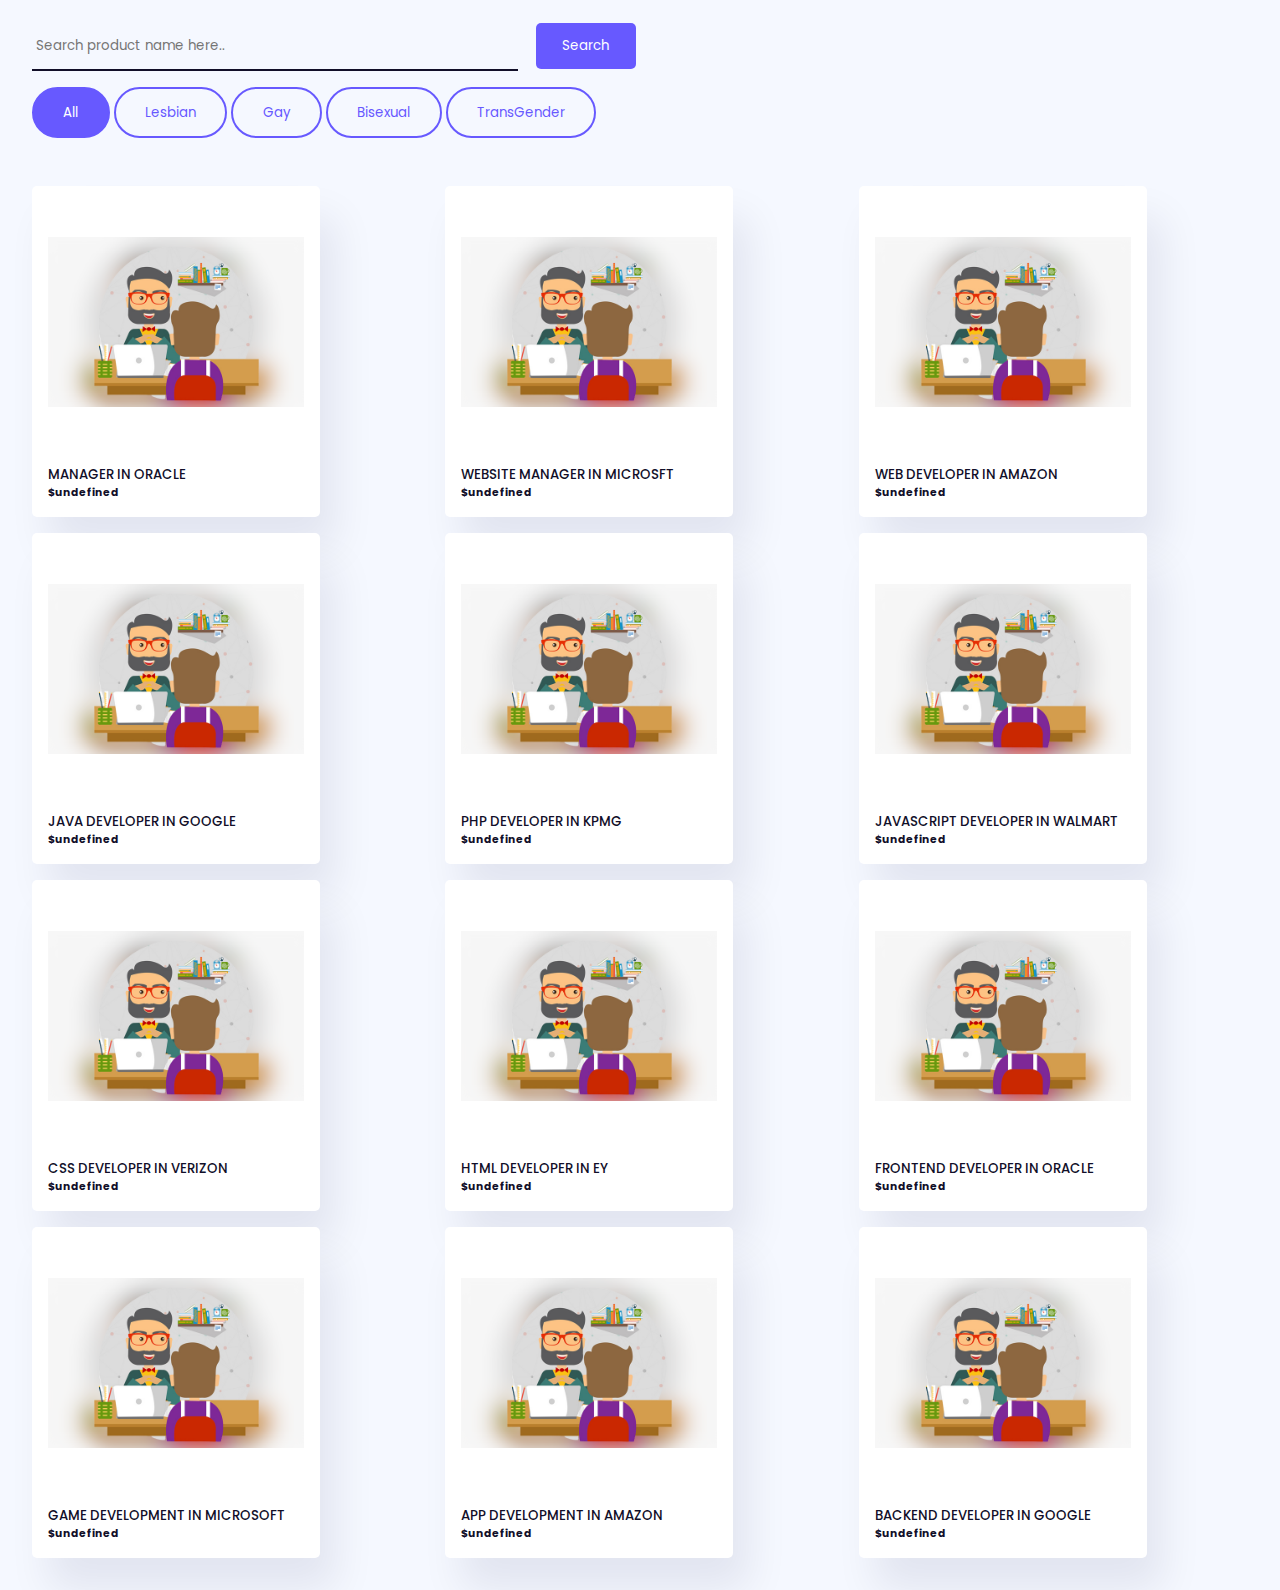
<file: joblisting.html>
<!DOCTYPE html>
<html>
  <head>
    <meta charset="UTF-8">
    <title>Job Listing</title>
    <!-- Google Font -->
    <link
      href="https://fonts.googleapis.com/css2?family=Poppins:wght@400;500&display=swap"
      rel="stylesheet"
    />
    <!-- Stylesheet -->
    <link rel="stylesheet" href="joblisting.css" />
  </head>
  <body>
    <div class="wrapper">
      <div id="search-container">
        <input
          type="search"
          id="search-input"
          placeholder="Search product name here.."
        />
        <button id="search">Search</button>
      </div>
      <div id="buttons">
        <button class="button-value" onclick="filterProduct('all')">All</button>
        <button class="button-value" onclick="filterProduct('Lesbian')">
          Lesbian
        </button>
        <button class="button-value" onclick="filterProduct('Gay')">
          Gay
        </button>
        <button class="button-value" onclick="filterProduct('Bisexual')">
          Bisexual
        </button>
        <button class="button-value" onclick="filterProduct('TransGender')">
          TransGender
        </button>
      </div>
      <div id="products"></div>
    </div>
    <!-- Script -->
    <script src="script.js"></script>
  </head>
  <body>
  </body>
</html>
</file>
<file: joblisting.css>
* {
  padding: 0;
  margin: 0;
  box-sizing: border-box;
  border: none;
  outline: none;
  font-family: "Poppins", sans-serif;
}
body {
  background-color: #f5f8ff;
}
.wrapper {
  width: 95%;
  margin: 0 auto;
}
#search-container {
  margin: 1em 0;
}
#search-container input {
  background-color: transparent;
  width: 40%;
  border-bottom: 2px solid #110f29;
  padding: 1em 0.3em;
}
#search-container input:focus {
  border-bottom-color: #6759ff;
}
#search-container button {
  padding: 1em 2em;
  margin-left: 1em;
  background-color: #6759ff;
  color: #ffffff;
  border-radius: 5px;
  margin-top: 0.5em;
}
.button-value {
  border: 2px solid #6759ff;
  padding: 1em 2.2em;
  border-radius: 3em;
  background-color: transparent;
  color: #6759ff;
  cursor: pointer;
}
.active {
  background-color: #6759ff;
  color: #ffffff;
}
#products {
  display: grid;
  grid-template-columns: auto auto auto;
  grid-column-gap: 1.5em;
  padding: 2em 0;
}
.card {
  background-color: #ffffff;
  max-width: 18em;
  margin-top: 1em;
  padding: 1em;
  border-radius: 5px;
  box-shadow: 1em 2em 2.5em rgba(1, 2, 68, 0.08);
}
.image-container {
  text-align: center;
}
img {
  max-width: 100%;
  object-fit: contain;
  height: 15em;
}
.container {
  padding-top: 1em;
  color: #110f29;
}
.container h5 {
  font-weight: 500;
}
.hide {
  display: none;
}
@media screen and (max-width: 720px) {
  img {
    max-width: 100%;
    object-fit: contain;
    height: 10em;
  }
  .card {
    max-width: 10em;
    margin-top: 1em;
  }
  #products {
    grid-template-columns: auto auto;
    grid-column-gap: 1em;
  }
}
</file>
